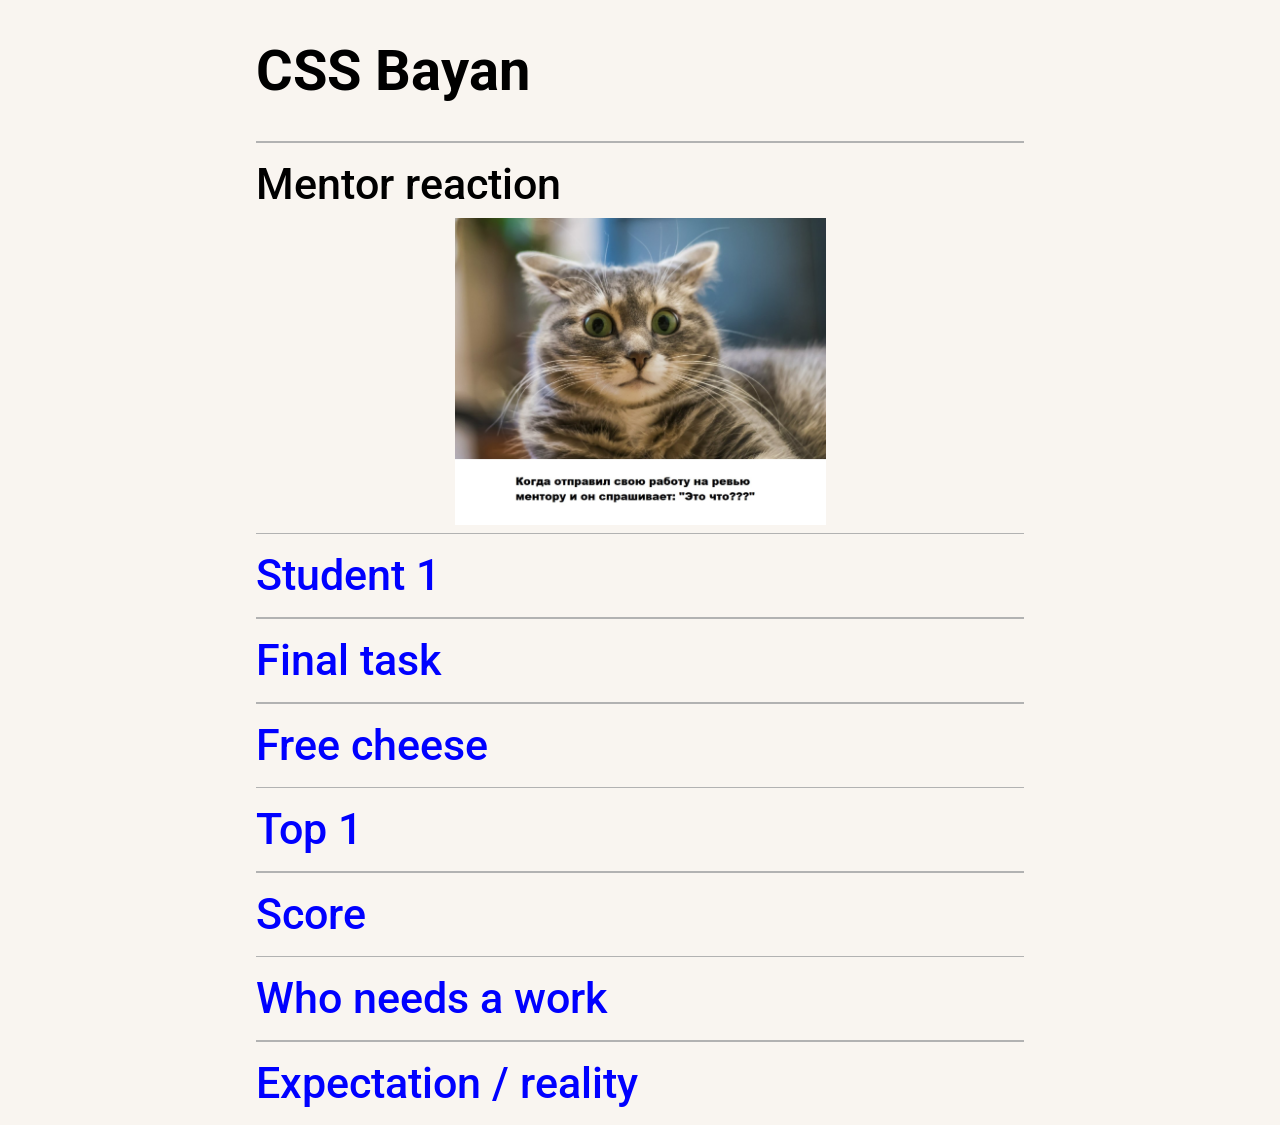
<file: index.html>
<!DOCTYPE html>
<html lang="en">
<head>
    <meta charset="UTF-8">
    <meta http-equiv="X-UA-Compatible" content="IE=edge">
    <meta name="viewport" content="width=device-width, initial-scale=1.0">
    <link rel="stylesheet" href="styles.css">
    <title>cssBayan</title>
</head>
<body>
    <div class="wrapper">
        <h1 class="title">CSS Bayan</h1>
        <div class="bayan">
            <div class="separator"></div>
            <label class="bayan_row">
                <input class="bayan_check" type="radio" name="meme" checked>
                <span class="row_title">Mentor reaction</span><i class="row_icon"></i>
                <div class="row_img meme-1"></div>
            </label>
            <div class="separator"></div>
            <label class="bayan_row">
                <input class="bayan_check" type="radio" name="meme">
                <span class="row_title">Student 1</span><i class="row_icon"></i>
                <div class="row_img meme-2"></div>
            </label>
            <div class="separator"></div>
            <label class="bayan_row">
                <input class="bayan_check" type="radio" name="meme">
                <span class="row_title">Final task</span><i class="row_icon"></i>
                <div class="row_img meme-3"></div>
            </label>
            <div class="separator"></div>
            <label class="bayan_row">
                <input class="bayan_check" type="radio" name="meme">
                <span class="row_title">Free cheese</span><i class="row_icon"></i>
                <div class="row_img meme-4"></div>
            </label>
            <div class="separator"></div>
            <label class="bayan_row">
                <input class="bayan_check" type="radio" name="meme">
                <span class="row_title">Top 1</span><i class="row_icon"></i>
                <div class="row_img meme-5"></div>
            </label>
            <div class="separator"></div>
            <label class="bayan_row">
                <input class="bayan_check" type="radio" name="meme">
                <span class="row_title">Score</span><i class="row_icon"></i>
                <div class="row_img meme-6"></div>
            </label>
            <div class="separator"></div>
            <label class="bayan_row">
                <input class="bayan_check" type="radio" name="meme">
                <span class="row_title">Who needs a work</span><i class="row_icon"></i>
                <div class="row_img meme-7"></div>
            </label>
            <div class="separator"></div>
            <label class="bayan_row">
                <input class="bayan_check" type="radio" name="meme">
                <span class="row_title">Expectation / reality</span><i class="row_icon"></i>
                <div class="row_img meme-8"></div>
            </label>
        </div>
    </div>
</body>
</html>
</file>
<file: styles.css>
@import url('https://fonts.googleapis.com/css2?family=Roboto:wght@400;500;700&display=swap');

body {
    margin: 0;
    background-color: rgb(249, 245, 240);
    font-family: roboto, sans-serif;
}

.wrapper {
    width: 90vw;
    margin: auto;
}

.title {
    font-size: 2rem;
}

.bayan_row {
    display: block;
    width: 100%;
    display: flex;
    justify-content: space-between;
    align-items: center;
    flex-wrap: wrap;
    padding: 0.5rem 0;
    color: blue;
}

.separator {
    width: 100%;
    height: 0.1rem;
    background-color: rgb(178, 178, 178);
}

.row_title {
    width: 80%;
    font-size: 1.2rem;
    font-weight: 500;
    margin: .5rem 0;
}

.row_icon {
    height: 1.5rem;
    width: 1.5rem;
    background-image: url('assets/icons/plus-active.svg');
    background-size: 100%;
    transition: .3s;
}

.row_img {
    width: 70%;
    padding-bottom: 0;
    margin: auto;
    background-position: center;
    background-size: contain;
    background-repeat: no-repeat;
    transition: .3s;
}

.meme-1 {
    background-image: url('assets/memes/meme-1.png');
}

.meme-2 {
    background-image: url('assets/memes/meme-2.png');
}

.meme-3 {
    background-image: url('assets/memes/meme-3.png');
}

.meme-4 {
    background-image: url('assets/memes/meme-4.png');
}

.meme-5 {
    background-image: url('assets/memes/meme-5.png');
}

.meme-6 {
    background-image: url('assets/memes/meme-6.png');
}

.meme-7 {
    background-image: url('assets/memes/meme-7.png');
}

.meme-8 {
    background-image: url('assets/memes/meme-8.png');
}

.bayan_check {
    display: none;
}

.bayan_check:checked~.row_icon {
    background-image: url('assets/icons/plus.svg');
    transform: rotate(45deg);
}

.bayan_check:checked~.row_img {
    padding-bottom: 70%;
    transition: .3s;
}

.bayan_check:checked~.row_title {
    color: black;
}

.bayan_row:active {
    opacity: 0.7;
}

.bayan_row:active .row_icon {
    background-image: url('assets/icons/plus-active.svg');
}

.bayan_row:active .row_title {
    color: blue;
}

@media (hover: hover) {
    body {
        overflow-y: scroll;
    }

    .bayan:hover * {
        cursor: pointer;
        color: black;
    }

    .row_icon {
        background-image: url('assets/icons/plus.svg');
        opacity: 0;
    }

    .bayan:hover .bayan_check~.row_icon {
        opacity: 1;
    }

    .bayan_check:hover~.row_img {
        padding-bottom: 70%;
    }

    .bayan_check:hover~.row_icon {
        transform: rotate(45deg);
    }
}

@media (hover: hover) and ((min-width: 1000px)) {
    .bayan_check:hover~.row_img {
        padding-bottom: 50%;
    }
}

@media (hover: hover) and ((min-width: 1200px)) {
    .bayan_check:hover~.row_img {
        padding-bottom: 40%;
    }
}

@media (min-width: 500px) {
    .title {
        font-size: 2.5rem;
    }

    .row_title {
        font-size: 1.7rem;
    }

    .row_icon {
        height: 2rem;
        width: 2rem;
    }
}

@media (min-width: 1000px) {
    .wrapper {
        width: 80vw;
    }

    .title {
        font-size: 3rem;
    }

    .row_title {
        font-size: 2.2rem;
    }

    .row_icon {
        height: 2.5rem;
        width: 2.5rem;
    }

    .row_img {
        width: 50%;
    }

    .bayan_check:checked~.row_img {
        padding-bottom: 50%;
    }
}

@media (min-width: 1200px) {
    .wrapper {
        width: 60vw;
    }

    .title {
        font-size: 3.5rem;
    }

    .row_title {
        font-size: 2.7rem;
    }

    .row_icon {
        height: 3rem;
        width: 3rem;
    }

    .bayan_check:checked~.row_img {
        padding-bottom: 40%;
    }
}
</file>
